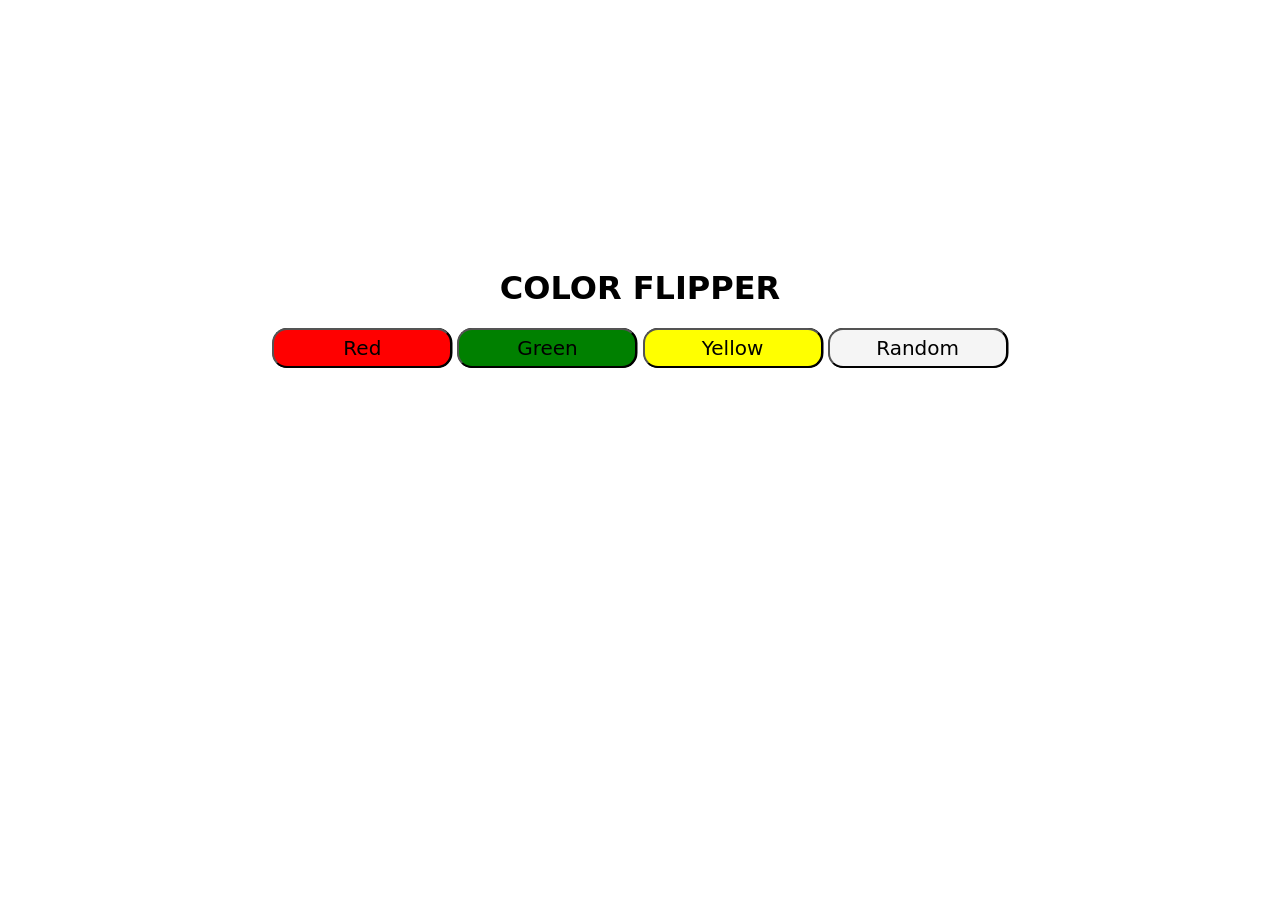
<file: Color Flipper/index.html>
<!DOCTYPE html>
<html lang="en">
<head>
    <meta charset="UTF-8">
    <meta name="viewport" content="width=device-width, initial-scale=1.0">
    <link rel="stylesheet" href="style.css">
    <title>Color Flipper</title>
</head>
<body>
    <div class="container">
    <h1 id="title">COLOR FLIPPER</h1>
        <button id="redBtn" onclick="setColor('red')">Red</button>
        <button id="greenBtn" onclick="setColor('green')">Green</button>
        <button id="yellowBtn" onclick="setColor('yellow')">Yellow</button>
        <button id="randomBtn" onclick="randomColor()">Random</button>
    </div>
    <script src="script.js"></script>
</body>
</html>
</file>
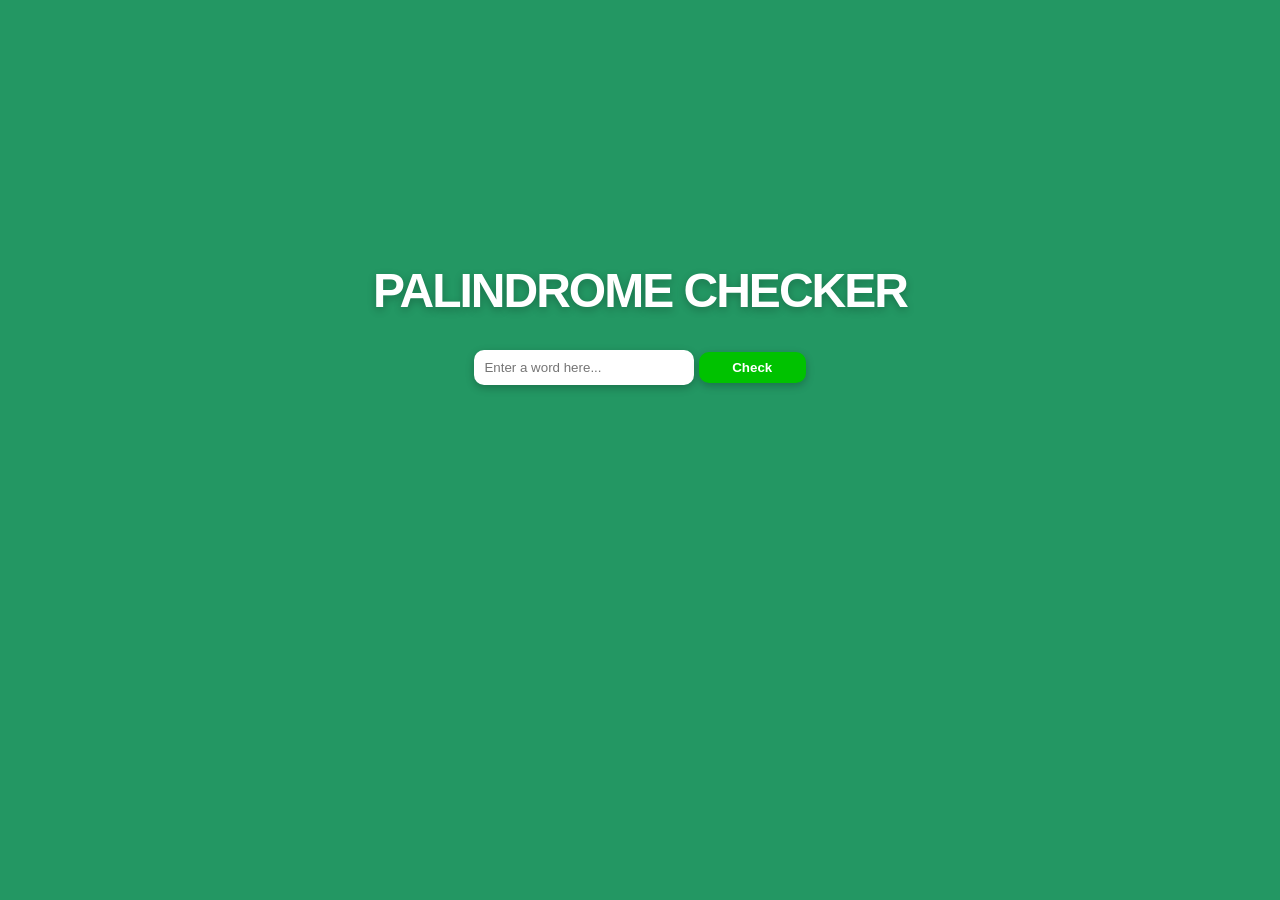
<file: Palindrome Checker/index.html>
<!DOCTYPE html>
<html lang="en">
<head>
    <meta charset="UTF-8">
    <meta name="viewport" content="width=device-width, initial-scale=1.0">
    <link rel="stylesheet" href="style.css">
    <title>Palindrom Checker</title>
</head>
<body>
    <div class="container">
        <h1>PALINDROME CHECKER</h1>
        <input id="input" type="text" placeholder="Enter a word here...">
        <button onclick="check()">Check</button>
    </div>
    <script src="script.js"></script>
</body>
</html>
</file>
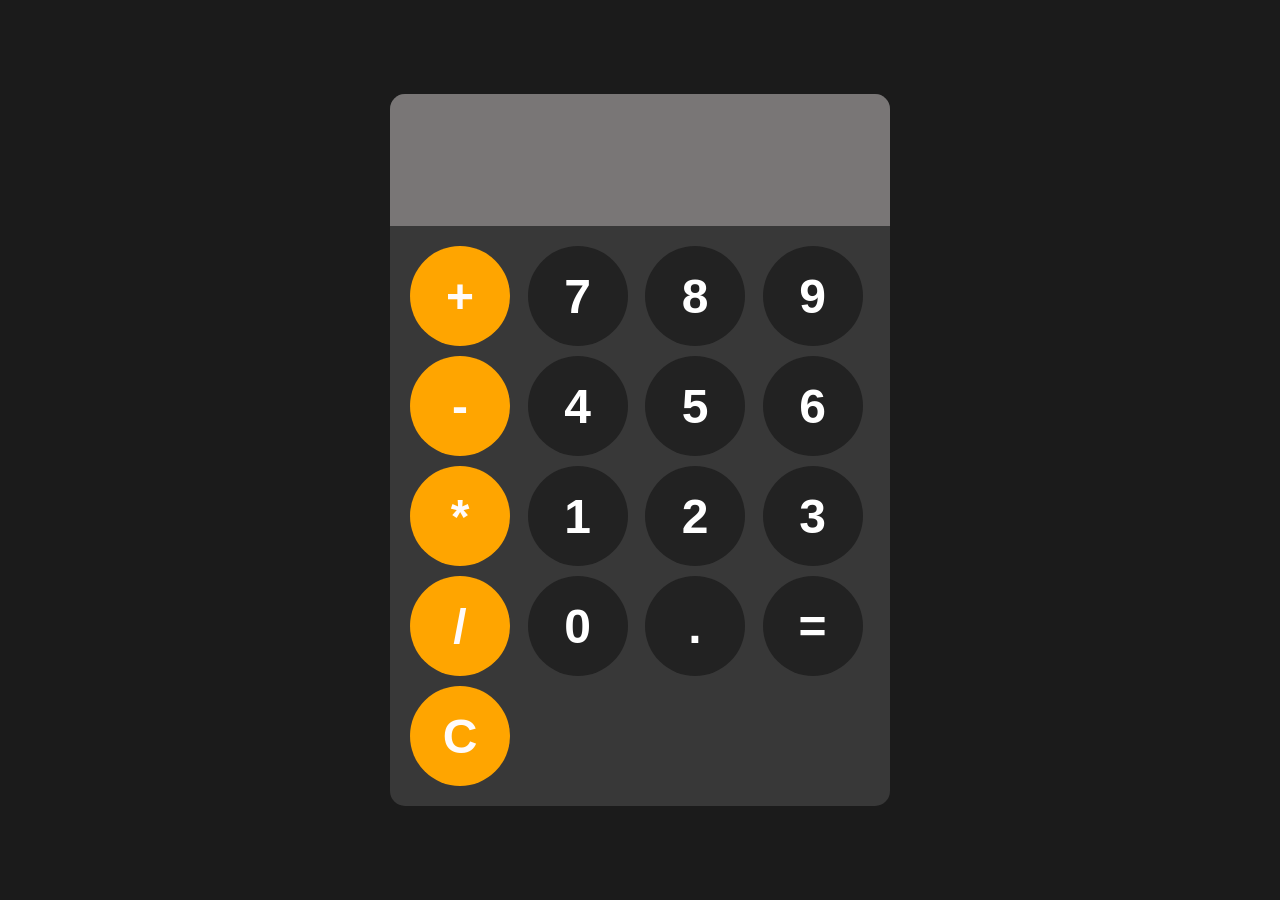
<file: Simple Web Calculator/index.html>
<!DOCTYPE html>
<html lang="en">
<head>
    <meta charset="UTF-8">
    <meta name="viewport" content="width=device-width, initial-scale=1.0">
    <link rel="stylesheet" href="style.css">
    <title>Simple Calculator</title>
</head>
<body>
    <div class="calculator">
        <input id="display" type="text" readonly>

        <div id="keys">
            <button onclick="appendToDisplay('+') " class="operator-btn">+</button>
            <button onclick="appendToDisplay('7') ">7</button>
            <button onclick="appendToDisplay('8') ">8</button>
            <button onclick="appendToDisplay('9') ">9</button>
            <button onclick="appendToDisplay('-') "class="operator-btn">-</button>
            <button onclick="appendToDisplay('4') ">4</button>
            <button onclick="appendToDisplay('5') ">5</button>
            <button onclick="appendToDisplay('6') ">6</button>
            <button onclick="appendToDisplay('*') "class="operator-btn">*</button>
            <button onclick="appendToDisplay('1') ">1</button>
            <button onclick="appendToDisplay('2') ">2</button>
            <button onclick="appendToDisplay('3') ">3</button>
            <button onclick="appendToDisplay('/') "class="operator-btn">/</button>
            <button onclick="appendToDisplay('0') ">0</button>
            <button onclick="appendToDisplay('.') ">.</button>
            <button onclick="calculate()">=</button>
            <button onclick="clearDisplay('c')"class="operator-btn">C</button>
        </div>
    </div>

    <script src="script.js"></script>
</body>
</html>
</file>
<file: Color Flipper/style.css>
*{
    font-family: system-ui, -apple-system, BlinkMacSystemFont, 'Segoe UI', Roboto, Oxygen, Ubuntu, Cantarell, 'Open Sans', 'Helvetica Neue', sans-serif;
}

body{
    display: flex;
    min-height: 600px;
    justify-content: center;
    align-items: center;
}

.container{
    text-align: center;
}

button{
    width: 9em;
    height: 2em;
    border-radius: 15px;
    box-shadow: .5px .10px .10px;
    font-size: 20px;
    transition: all .5s;
    cursor: pointer;
}

button:hover{
    transform: translateY(-6px);
}

#redBtn{
    background-color: red;

}

#yellowBtn{
    background-color: yellow;

}

#greenBtn{
    background-color: green;

}

#randomBtn{
    background-color: whitesmoke;
    color: rgb(0, 0, 0);
}
</file>
<file: Palindrome Checker/style.css>
body{
    display: flex;
    min-height: 600px;
    justify-content: center;
    align-items: center;
    background-color: rgb(35, 151, 99);
}

*{
    font-family: Arial, Helvetica, sans-serif;
}

.container{
    text-align: center;
}

h1{
    color: white;
    font-weight: 800;
    letter-spacing: -2px;
    font-size: 3em;
    text-shadow: rgba(0, 0, 0, 0.24) 0px 3px 8px;
}

input[type="text"]{
    width: 15em;
    padding: 10px;
    border-radius: 10px;
    border: none;
    box-shadow: rgba(0, 0, 0, 0.24) 0px 3px 8px;
    
}

button{
    width: 8em;
    padding: 8px;
    border: none;
    border-radius: 10px;
    font-weight: 800;
    color: white;
    background-color: rgb(0, 194, 0);
    cursor: pointer;
    transition: all .3s;
    box-shadow: rgba(0, 0, 0, 0.24) 0px 3px 8px;
}

button:hover{
    background-color: green;
    transform: translateX(3px);
}
</file>
<file: Simple Web Calculator/style.css>
body{
    margin: 0;
    display: flex;
    justify-content: center;
    align-items: center;
    height: 100vh;
    background-color: rgb(27, 27, 27);
}

.calculator{
    font-family: 'Courier New', Courier, monospace;
    background-color: rgb(56, 56, 56);
    border-radius: 15px;
    max-width: 500px;
    overflow: hidden;
}

#display{
    width: 100%;
    padding: 20px;
    font-size: 5rem;
    text-align: left;
    border: none;
    background-color: rgb(121, 118, 118);
    color: white;
}


#keys{
    display: grid;
    grid-template-columns: repeat(4, 1fr);
    gap: 10px;
    padding: 20px;
}

button{
    width: 100px;
    height: 100px;
    border-radius: 50px;
    border: none;
    background-color: rgb(34, 34, 34);
    color: white;
    font-size: 3rem;
    font-weight: bold;
    cursor: pointer;
    transition: all .3s;
}

.operator-btn{
    background-color: orange;
    color: rgb(255, 251, 251);
}

button:hover{
    background-color: rgb(51, 51, 51);
    transform: translateY(-5px);
}

button:active{
    background-color: rgb(73, 73, 73);
}

.operator-btn:hover{
    background-color: rgb(192, 192, 192);
    background-color: rgb(250, 184, 61);
}

.operator-btn:active{
    background-color: rgb(255, 255, 255);
}
</file>
